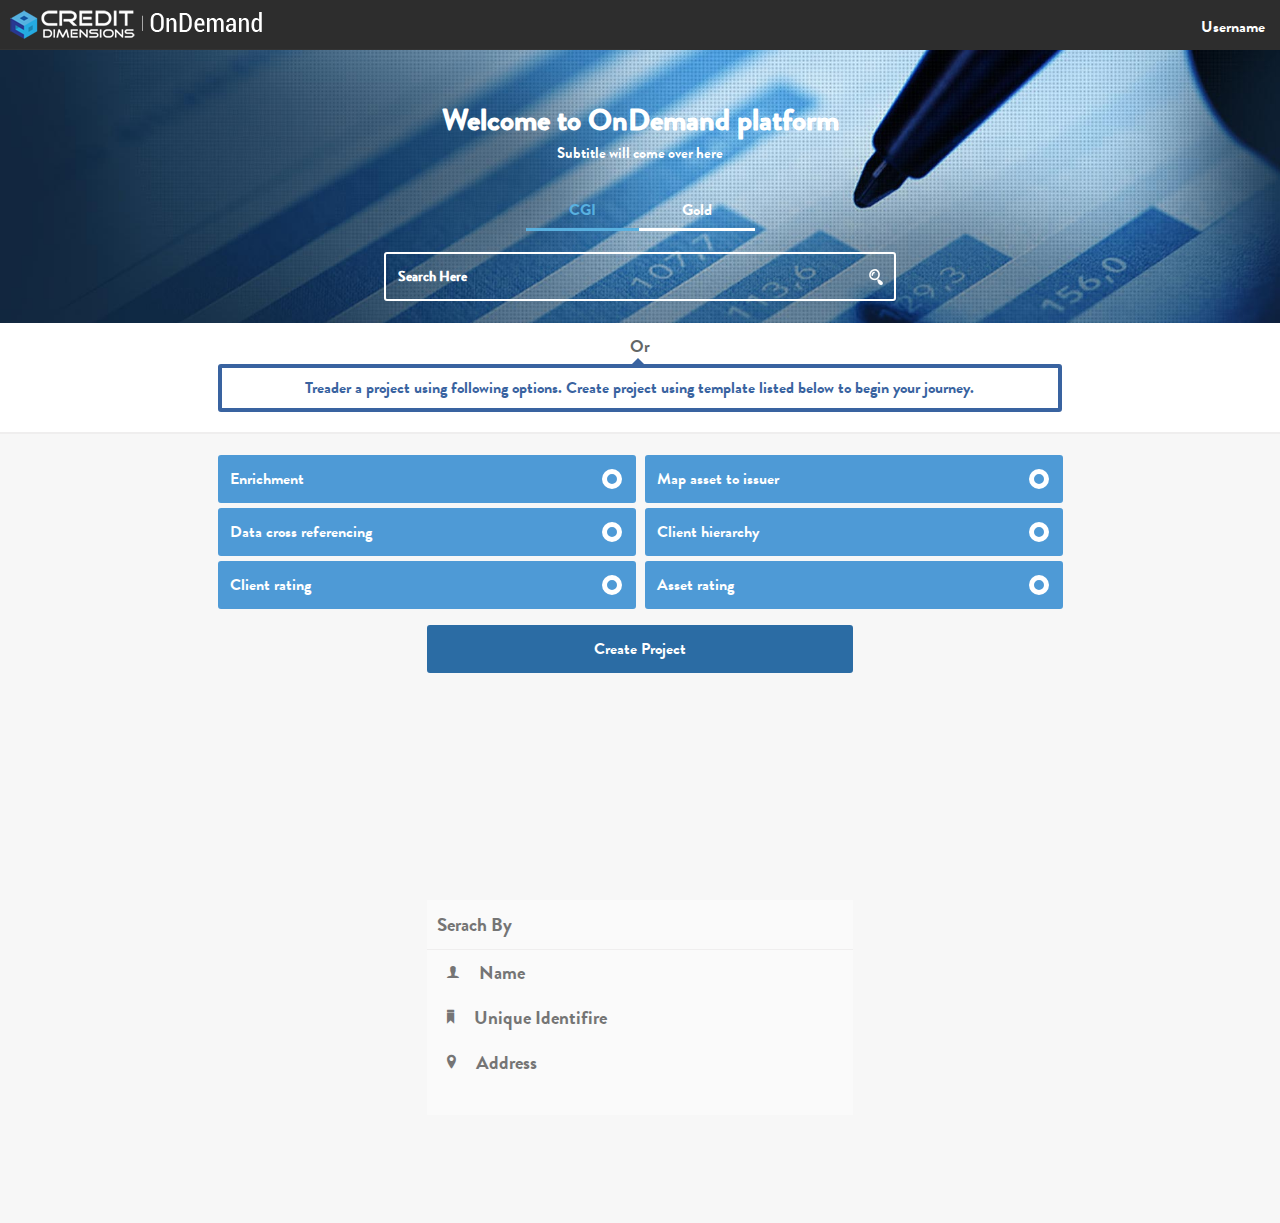
<file: index.html>
<html>
  <head>
    <meta charset="utf-8">
    <meta http-equiv="X-UA-Compatible" content="IE=edge">
    <meta name="viewport" content="width=device-width, initial-scale=1">
    <link href="css/ionicons.min.css" rel="stylesheet" type="text/css" />
	<link href="css/index.css" rel="stylesheet" type="text/css" />
  </head>
<body>
  <div class="overlay">
  </div>
  <div class="row action-container">
    <div class="col-l4 offset-l4 col-m8 offset-m2 col-s12 action-bar">
	  <span>Serach By</span>
	    <ul>
	      <li class="action-item"><i class="icon-img icon ion-ios-person"></i>Name</li>
		  <li class="action-item"><i class="icon-img icon ion-bookmark"></i>Unique Identifire</li>
		  <li class="action-item"><i class="icon-img icon ion-location"></i>Address</li>
	    </ul>
	</div>
  </div>
  <div class="container">
	<div class="row header">
	  <div class="col-l6 col-m16 col-s6" >
	    <span class="float-left" style="margin: -8px;">
		  <img src="images/logo.png">
		</span>
	  </div>
	  <div class="col-l6 col-m6 col-s6 float-right" >
	    <span class="float-right">Username</span>
	  </div>
	</div>
	<div class="row desc">
	   <!--<div style="background:red;height:100%;width:100%;position:absolute;"></div>-->
	   <div class="col-l12 col-m12 col-s12">
	      <div class="row">
		    <div class="col-l12 col-m12 col-s12">
	          <strong style="font-size:30px;"> Welcome to OnDemand platform</strong>
		      <br>
		      <span style="font-size:15px;">Subtitle will come over here</span>
		    </div>
		  </div>
	      <div class="row">
		     <div class="col-l12 col-m12 col-s12" style="text-align:center;">
		       <span class="sel-pro active"  onclick="changeActive(this,'sel-pro')">CGI</span>
			   <span class="sel-pro"  onclick="changeActive(this,'sel-pro')">Gold</span>
		     </div>
		  </div>
		  <div class="row search-box-new">
		    <div class="col-l12 col-m12 col-s12"> 
		       <span>
			     <form onsubmit="return getActionBar()" style="padding:0;margin:0;">
		           <input type="text" placeholder="Search Here">
			       <i class="search-icon"></i>
			     </form>
			   </span>
	        </div>
		  </div>
	   </div>
	</div>
	<div class="row list-part">
	    <div class="col-l12 col-m12 col-s12" style="padding-bottom: 20px;background: #fff;border-bottom: 2px solid #efeeee;">
            <span class="other-option-des">Or</span>
		    <div class="or-container">
		      <span class="or"> Treader a project using following options. Create project using template listed below to begin your journey.</span>
		    </div>
		</div>
	    <div class="col-l8 offset-l2 col-m8 offset-m2 col-s10 offset-s1">
            <ul class="search-type-selector">
              <li>
                <input type="radio" id="e-option" name="selector">
                <label for="e-option">Enrichment</label>
                <div class="check"></div>
		     </li>
             <li>
                <input type="radio" id="m-option" name="selector">
                <label for="m-option">Map asset to issuer</label>
                <div class="check"><div class="inside"></div></div>
             </li>
             <li>
                <input type="radio" id="d-option" name="selector">
                <label for="d-option">Data cross referencing</label>    
                <div class="check"><div class="inside"></div></div>
             </li>
             <li>
                <input type="radio" id="c-option" name="selector">
                <label for="c-option">Client hierarchy</label>
                <div class="check"><div class="inside"></div></div>
             </li>
             <li>
                <input type="radio" id="cr-option" name="selector">
                <label for="cr-option">Client rating</label>    
                <div class="check"><div class="inside"></div></div>
             </li>
             <li>
                <input type="radio" id="a-option" name="selector">
                <label for="a-option">Asset rating</label>    
                <div class="check"><div class="inside"></div></div>
             </li>
            </ul>
	   </div>
	   <div class="col-l4 offset-l4 col-m8 offset-m2 col-s10 offset-s1">
		 <div>
		    <button class="btn">Create Project</button>
		 </div>
	   </div>
	</div>
</div>
<script>
   function $(className){
     return document.getElementsByClassName(className);
   }
  function getActionBar(){
    $('overlay')[0].style.display="block";
    $('action-container')[0].style.bottom=0;
	return false;
  }
  var length=$('action-item').length;
    for(var i=0;i<length;i++){
      $('action-item')[i].addEventListener('click', function(){
        $('overlay')[0].style.display="none";
        $('action-container')[0].style.bottom=-215;
    });
  } 
  $('search-icon')[0].addEventListener('click', function(){
    getActionBar();
  });

  var B = document.body,
    H = document.documentElement,
    height;
  if (typeof document.height !== 'undefined') {
    height = document.height;
  } else {
    height = Math.max( B.scrollHeight, B.offsetHeight,H.clientHeight, H.scrollHeight, H.offsetHeight );
  }

  function changeActive(ele, className){
    var sel = $(className);
    for(var i=0;i<sel.length;i++){ 
	    sel[i].classList.remove("active");  
	}
	 ele.classList.add("active");
  }  
</script>
 </body>
</html>
</file>
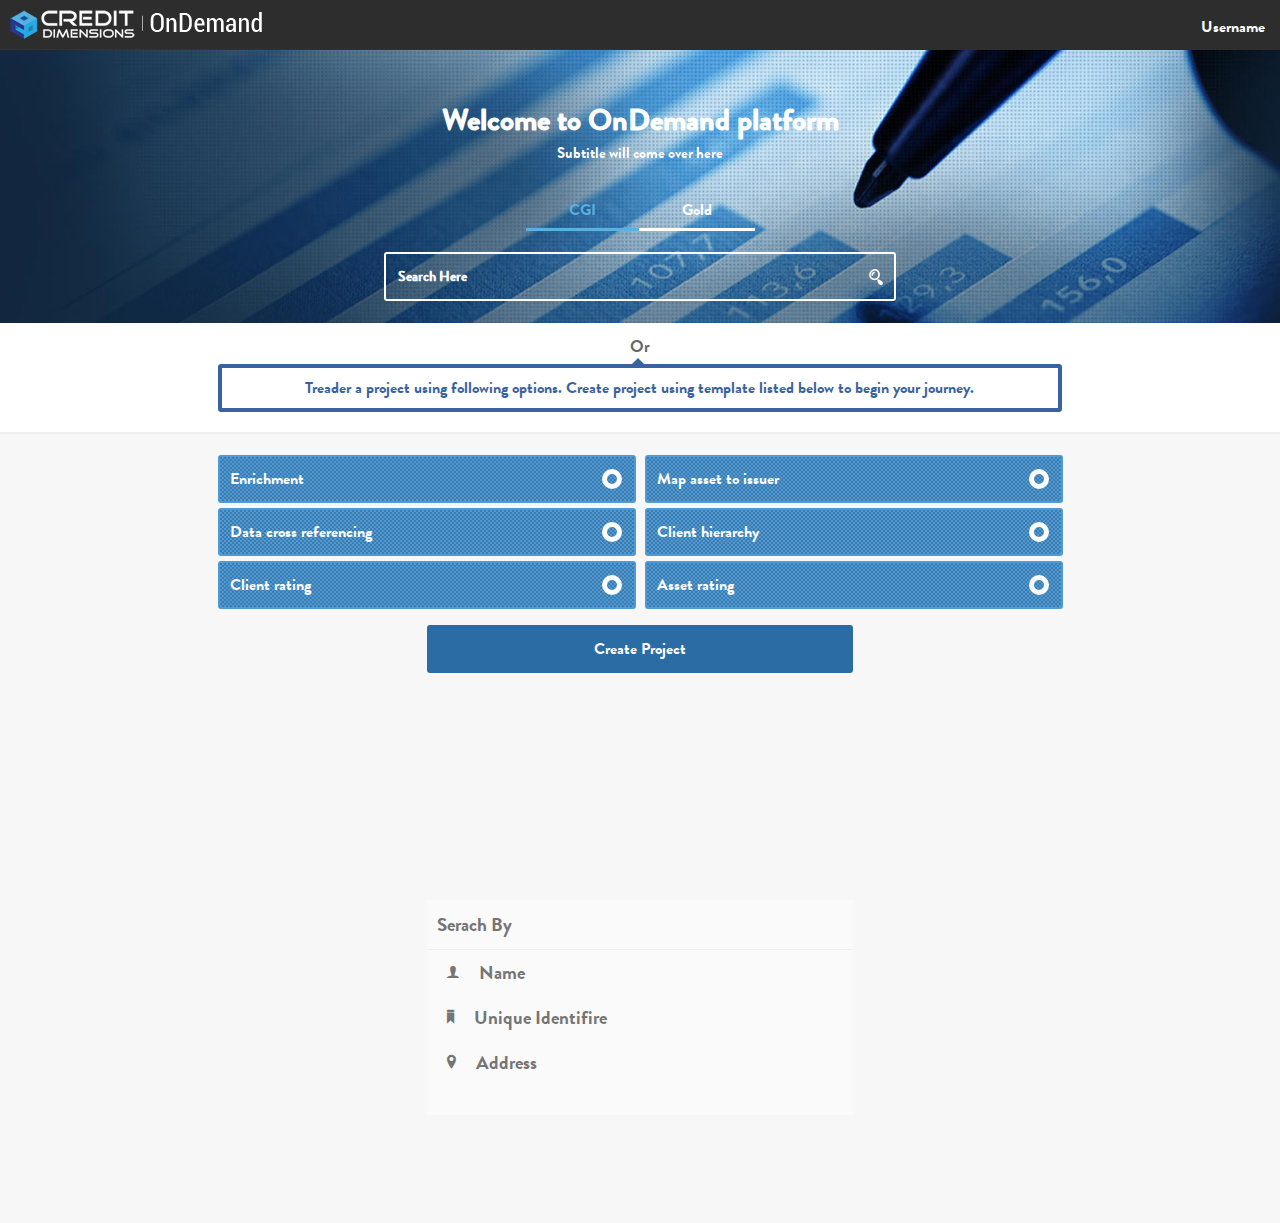
<file: index1.html>
<html>
  <head>
    <meta charset="utf-8">
    <meta http-equiv="X-UA-Compatible" content="IE=edge">
    <meta name="viewport" content="width=device-width, initial-scale=1">
    <link href="css/ionicons.min.css" rel="stylesheet" type="text/css" />
	<link href="css/index1.css" rel="stylesheet" type="text/css" />
  </head>
<body>
  <div class="overlay">
  </div>
  <div class="row action-container">
    <div class="col-l4 offset-l4 col-m8 offset-m2 col-s12 action-bar">
	  <span>Serach By</span>
	    <ul>
	      <li class="action-item"><i class="icon-img icon ion-ios-person"></i>Name</li>
		  <li class="action-item"><i class="icon-img icon ion-bookmark"></i>Unique Identifire</li>
		  <li class="action-item"><i class="icon-img icon ion-location"></i>Address</li>
	    </ul>
	</div>
  </div>
  <div class="container">
	<div class="row header">
	  <div class="col-l6 col-m16 col-s6" >
	    <span class="float-left medium-large-logo">
		  <img src="images/logo.png">
		</span>
		<span class="float-left small-logo">
		  <img src="images/logo_small.png">
		</span>
	  </div>
	  <div class="col-l6 col-m6 col-s6 float-right" >
	    <span class="float-right">Username</span>
	  </div>
	</div>
	<div class="row desc">
	   <!--<div style="background:red;height:100%;width:100%;position:absolute;"></div>-->
	   <div class="col-l12 col-m12 col-s12">
	      <div class="row">
		    <div class="col-l12 col-m12 col-s12">
	          <strong style="font-size:30px;"> Welcome to OnDemand platform</strong>
		      <br>
		      <span style="font-size:15px;">Subtitle will come over here</span>
		    </div>
		  </div>
	      <div class="row">
		     <div class="col-l12 col-m12 col-s12" style="text-align:center;">
		       <span class="sel-pro active"  onclick="changeActive(this,'sel-pro')">CGI</span>
			   <span class="sel-pro"  onclick="changeActive(this,'sel-pro')">Gold</span>
		     </div>
		  </div>
		  <div class="row search-box-new">
		    <div class="col-l12 col-m12 col-s12"> 
		       <span>
			     <form onsubmit="return getActionBar()" style="padding:0;margin:0;">
		           <input type="text" placeholder="Search Here">
			       <i class="search-icon"></i>
			     </form>
			   </span>
	        </div>
		  </div>
	   </div>
	</div>
	<div class="row list-part">
	    <div class="col-l12 col-m12 col-s12" style="padding-bottom: 20px;background: #fff;border-bottom: 2px solid #efeeee;">
            <span class="other-option-des">Or</span>
		    <div class="or-container">
		      <span class="or"> Treader a project using following options. Create project using template listed below to begin your journey.</span>
		    </div>
		</div>
	    <div class="col-l8 offset-l2 col-m8 offset-m2 col-s10 offset-s1">
            <ul class="search-type-selector">
              <li>
                <input type="radio" id="e-option" name="selector">
                <label for="e-option">Enrichment</label>
                <div class="check"></div>
		     </li>
             <li>
                <input type="radio" id="m-option" name="selector">
                <label for="m-option">Map asset to issuer</label>
                <div class="check"><div class="inside"></div></div>
             </li>
             <li>
                <input type="radio" id="d-option" name="selector">
                <label for="d-option">Data cross referencing</label>    
                <div class="check"><div class="inside"></div></div>
             </li>
             <li>
                <input type="radio" id="c-option" name="selector">
                <label for="c-option">Client hierarchy</label>
                <div class="check"><div class="inside"></div></div>
             </li>
             <li>
                <input type="radio" id="cr-option" name="selector">
                <label for="cr-option">Client rating</label>    
                <div class="check"><div class="inside"></div></div>
             </li>
             <li>
                <input type="radio" id="a-option" name="selector">
                <label for="a-option">Asset rating</label>    
                <div class="check"><div class="inside"></div></div>
             </li>
            </ul>
	   </div>
	   <div class="col-l4 offset-l4 col-m8 offset-m2 col-s10 offset-s1">
		 <div>
		    <button class="btn">Create Project</button>
		 </div>
	   </div>
	</div>
</div>
<script>
   function $(className){
     return document.getElementsByClassName(className);
   }
  function getActionBar(){
    $('overlay')[0].style.display="block";
    $('action-container')[0].style.bottom=0;
	return false;
  }
  var length=$('action-item').length;
    for(var i=0;i<length;i++){
      $('action-item')[i].addEventListener('click', function(){
        $('overlay')[0].style.display="none";
        $('action-container')[0].style.bottom=-215;
    });
  } 
  $('search-icon')[0].addEventListener('click', function(){
    getActionBar();
  });

  var B = document.body,
    H = document.documentElement,
    height;
  if (typeof document.height !== 'undefined') {
    height = document.height;
  } else {
    height = Math.max( B.scrollHeight, B.offsetHeight,H.clientHeight, H.scrollHeight, H.offsetHeight );
  }

  function changeActive(ele, className){
    var sel = $(className);
    for(var i=0;i<sel.length;i++){ 
	    sel[i].classList.remove("active");  
	}
	 ele.classList.add("active");
  }  
</script>
 </body>
</html>
</file>
<file: css/index.css>
@font-face {
  font-family: myFont;
  src: url(../fonts/x.ttf);
}
* {
  box-sizing: border-box;
  font-family:myFont;
}


body{
  margin: 0;
  background:#eaedf0;
}
.container{
  height:100%;
  width:100%;
  padding:0;
  margin:0;
}
.container .row{
   width:100%; 
}
.container .row::after {
  content: "";
  clear: both;
  display: block;
}
.header{
  color:#fff;
  font-size:16px;
  height:50px;
  background: #333;
}
.header [class*='col-']{
  background: rgba(0,0,0,.1);
}
.desc{
  color: #fff;
  font-size: 16px;
  padding-top: 18px;
  padding-bottom: 64px;
  background: url('../images/bnr2.jpg');
  background-size: cover;//108%;
  text-align: center;
  position: relative;
}

.search-box-new{
   position: absolute;
   left:0;
   bottom:7; 
}
.search-box-new span{
   text-align:left;
   display:inline-block;
   width:70%;
   padding: 0 0 0 0;
   border: 2px solid #fff;
   border-radius:3px;
   position:relative
}
input[type=text]{
  padding: 10px;
  width: 100%;
  border-color: transparent transparent transparent transparent;
  background:#d9eafa;
  font-size:14px;
  color: #fff;
  font-weight:bold;
}
input, button:focus {
  outline-width: 0;
}
::-webkit-input-placeholder {
  color: #fff;//#9bbeea;
}
.search-box-new span input{
  padding: 10px!important;
  width: 95%;
  background: transparent;
  font-size: 14px;
  font-weight: bold;
  border-radius: 3px;
}	
.search-box-new i.search-icon{
  position: absolute;
  top: 5px;
  right: 0;
  display: inline-block;
  padding: 10px;
  cursor:pointer;
}
.search-box-new i.search-icon:after{
  content:url('../images/search.png');
  float:right;
}			
.or-container{
  padding-top:5px;
  text-align:center;
}
.or{
  text-align: center;
  display: inline-block;
  background: #fff;
  padding: 8px 18px;
  border-radius: 3px;
  position: relative;
  border: 4px solid #3963a0;
  color: #3963a0;
  width:81%;
}
.or:after{
  top: -16px;
  left: 49%;
  border: solid transparent;
  content: " ";
  position: absolute;
  border-width: 6px;
  border-color:  transparent transparent #3963a0 transparent;
}
.other-option-des{
  display: block;
  text-align: center;
  font-size: 17px;
  color: #636766;
  padding-top:11px;
  background: #fff;
}
ul{
  list-style: none;
  width: 100%;
  padding: 0;
  position: relative;
}
ul.search-type-selector li{
  color: #fff;
  display:inline-block;
  position: relative;
  width: 98%;
  margin-top:5px;
  margin-left:5px;
  background:rgb(78, 154, 214);
  border-radius:3px;
  border: 2px solid rgb(78, 154, 214);
}
ul.search-type-selector li input[type=radio]{
  position: absolute;
  visibility: hidden;
}
ul.search-type-selector li label{
  padding:10px;
  display: block;
  position: relative;
  z-index: 9;
  cursor: pointer;
  -webkit-transition: all 0.25s linear;
}
ul.search-type-selector li:hover label{
  //color: #FFFFFF;
}
ul.search-type-selector li .check{
  display: block;
  display: block;
  position: absolute;
  border: 5px solid #fff;
  border-radius: 100%;
  height: 20px;
  width: 20px;
  top: 12px;
  right: 12px;
  z-index: 5;
  transition: border .25s linear;
  -webkit-transition: border .25s linear;
}
ul.search-type-selector li:hover .check {
  border: 5px solid #9bbeea;
}
ul.search-type-selector li:hover input[type=radio]:checked ~ .check {
  border: 5px solid #3963a0;
}
ul.search-type-selector li .check::before {
  display: block;
  position: absolute;
  content: '';
  border-radius: 100%;
  height: 8px;
  width: 8px;
  top: 1px;
  left: 1px;
  margin: auto;
  transition: background 0.25s linear;
  -webkit-transition: background 0.25s linear;
}
input[type=radio]:checked ~ .check {
  border: 5px solid #3963a0;
}
input[type=radio]:checked ~ .check::before{
  background: #3963a0;
}
input[type=radio]:checked ~ label{
  //color: #0DFF92;
}
.list-part{
  background: #f7f7f7;
  height:100%;
}
.list-part [class*="col-"]{
  padding:0;
}
.btn{
  padding: 10px;
  width: 100%;
  color: #fff;
  background: #2b6ca4;
  border: none;
  border-radius: 3px;
  border: 2px solid #2b6ca4;
  font-size: 16px;
  cursor:pointer;
}
.overlay{
  position: fixed;
  width: 100%;
  height: 100%;
  background: rgba(0,0,0,0.46);
  z-index: 10;
  display:none;
}
.action-container{
  position: fixed;
  width: 100%;
  height: 215px;
  bottom: -215px;
  padding:0;
  z-index: 10;
  -webkit-transition:all .2s ease;
}
.action-container .action-bar{
  background: #fafafa;
  height: 100%;
  padding: 0;
}
.action-container .action-bar span{
  font-size: 19px;
  display: block;
  border-bottom: 1px solid #efeeee;
  margin: 0;
  padding: 10px;
  color:#757575;
}
.action-container .action-bar ul{
  margin: 0;
  padding: 0px 0px;
  font-size:19px;
}
.action-container .action-bar ul li{
  padding: 8px 0px;
  color: #757575;
  cursor:pointer;
}
.action-container .action-bar ul li:hover{
  background:#efefef;
}
.action-container .action-bar ul li i.icon-img{
  padding: 10px 20px 10px 10px;
  margin-left: 10px;
}
.sel-pro{
  display: inline-block;
  border-bottom: 3px solid #fff;//rgba(255, 255, 255, 0.59);
  padding: 6px 43px;
  margin: -2px;
  cursor:pointer;
  color:#fff//rgba(255, 255, 255, 0.59);
}
.sel-pro.active{
  border-bottom: 3px solid #59b1e0;
  color:#59b1e0;
}
.float-right{
  float:right;
}
.float-left{
  float:left;
}

[class*="col-"] {
  float: left;
  padding: 15px;
}
.offset-s1 {margin-left: 8.33%;}
.offset-s2 {margin-left: 16.66%;}
.offset-s3 {margin-left: 25%;}
.offset-s4 {margin-left: 33.33%;}
.offset-s5 {margin-left: 41.66%;}
.offset-s6 {margin-left: 50%;}
.offset-s7 {margin-left: 58.33%;}
.offset-s8 {margin-left: 66.66%;}
.offset-s9 {margin-left: 75%;}
.offset-s10 {margin-left: 83.33%;}
.offset-s11 {margin-left: 91.66%;}
.offset-s12 {margin-left: 100%;}
.col-s1 {width: 8.33%;}
.col-s2 {width: 16.66%;}
.col-s3 {width: 25%;}
.col-s4 {width: 33.33%;}
.col-s5 {width: 41.66%;}
.col-s6 {width: 50%;}
.col-s7 {width: 58.33%;}
.col-s8 {width: 66.66%;}
.col-s9 {width: 75%;}
.col-s10 {width: 83.33%;}
.col-s11 {width: 91.66%;}
.col-s12 {width: 100%;}
@media only screen and (min-width:601px){
.offset-m1 {margin-left: 8.33%;}
.offset-m2 {margin-left: 16.66%;}
.offset-m3 {margin-left: 25%;}
.offset-m4 {margin-left: 33.33%;}
.offset-m5 {margin-left: 41.66%;}
.offset-m6 {margin-left: 50%;}
.offset-m7 {margin-left: 58.33%;}
.offset-m8 {margin-left: 66.66%;}
.offset-m9 {margin-left: 75%;}
.offset-m10 {margin-left: 83.33%;}
.offset-m11 {margin-left: 91.66%;}
.offset-m12 {margin-left: 100%;}
.col-m1 {width: 8.33%;}
.col-m2 {width: 16.66%;}
.col-m3 {width: 25%;}
.col-m4 {width: 33.33%;}
.col-m5 {width: 41.66%;}
.col-m6 {width: 50%;}
.col-m7 {width: 58.33%;}
.col-m8 {width: 66.66%;}
.col-m9 {width: 75%;}
.col-m10 {width: 83.33%;}
.col-m11 {width: 91.66%;}
.col-m12 {width: 100%;}
.search-container{
  width: 66.66%
}
ul.search-type-selector li{ 
  width: 48%!important;
}
.search-box-new span{
  width:50%;
}
.or{
  width: 66%;
}
}

@media only screen and (min-width:993px){
.offset-l1 {margin-left: 8.33%;}
.offset-l2 {margin-left: 16.66%;}
.offset-l3 {margin-left: 25%;}
.offset-l4 {margin-left: 33.33%;}
.offset-l5 {margin-left: 41.66%;}
.offset-l6 {margin-left: 50%;}
.offset-l7 {margin-left: 58.33%;}
.offset-l8 {margin-left: 66.66%;}
.offset-l9 {margin-left: 75%;}
.offset-l10 {margin-left: 83.33%;}
.offset-l11 {margin-left: 91.66%;}
.offset-l12 {margin-left: 100%;}
.col-l1 {width: 8.33%;}
.col-l2 {width: 16.66%;}
.col-l3 {width: 25%;}
.col-l4 {width: 33.33%;}
.col-l5 {width: 41.66%;}
.col-l6 {width: 50%;}
.col-l7 {width: 58.33%;}
.col-l8 {width: 66.66%;}
.col-l9 {width: 75%;}
.col-l10 {width: 83.33%;}
.col-l11 {width: 91.66%;}
.col-l12 {width: 100%;}
.search-container{
  width: 66.66%
}
ul.search-type-selector li{ 
  width: 49%!important;
}
.search-box-new span{
  width:41%;
}
.or{
  width: 66%;
}
}
@media only screen and (min-width:1400px){
.container{
  width:1200px;
  margin:auto;
}
</file>
<file: css/index1.css>
@font-face {
  font-family: myFont;
  src: url(../fonts/x.ttf);
}
* {
  box-sizing: border-box;
  font-family:myFont;
}


body{
  margin: 0;
  background:#eaedf0;
}
.container{
  height:100%;
  width:100%;
  padding:0;
  margin:0;
}
.container .row{
   width:100%; 
}
.container .row::after {
  content: "";
  clear: both;
  display: block;
}
.header{
  color:#fff;
  font-size:16px;
  height:50px;
  background: #333;
}
.header [class*='col-']{
  background: rgba(0,0,0,.1);
}
.desc{
  color: #fff;
  font-size: 16px;
  padding-top: 18px;
  padding-bottom: 64px;
  background: url('../images/bnr2.jpg');
  background-size: cover;//108%;
  text-align: center;
  position: relative;
}

.search-box-new{
   position: absolute;
   left:0;
   bottom:7; 
}
.search-box-new span{
   text-align:left;
   display:inline-block;
   width:70%;
   padding: 0 0 0 0;
   border: 2px solid #fff;
   border-radius:3px;
   position:relative
}
input[type=text]{
  padding: 10px;
  width: 100%;
  border-color: transparent transparent transparent transparent;
  background:#d9eafa;
  font-size:14px;
  color: #fff;
  font-weight:bold;
}
input, button:focus {
  outline-width: 0;
}
::-webkit-input-placeholder {
  color: #fff;//#9bbeea;
}
.search-box-new span input{
  padding: 10px!important;
  width: 95%;
  background: transparent;
  font-size: 14px;
  font-weight: bold;
  border-radius: 3px;
}	
.search-box-new i.search-icon{
  position: absolute;
  top: 5px;
  right: 0;
  display: inline-block;
  padding: 10px;
  cursor:pointer;
}
.search-box-new i.search-icon:after{
  content:url('../images/search.png');
  float:right;
}			
.or-container{
  padding-top:5px;
  text-align:center;
}
.or{
  text-align: center;
  display: inline-block;
  background: #fff;
  padding: 8px 18px;
  border-radius: 3px;
  position: relative;
  border: 4px solid #3963a0;
  color: #3963a0;
  width:81%;
}
.or:after{
  top: -16px;
  left: 49%;
  border: solid transparent;
  content: " ";
  position: absolute;
  border-width: 6px;
  border-color:  transparent transparent #3963a0 transparent;
}
.other-option-des{
  display: block;
  text-align: center;
  font-size: 17px;
  color: #636766;
  padding-top:11px;
  background: #fff;
}
ul{
  list-style: none;
  width: 100%;
  padding: 0;
  position: relative;
}
ul.search-type-selector li{
  color: #fff;
  display:inline-block;
  position: relative;
  width: 98%;
  margin-top:5px;
  margin-left:5px;
  background:rgb(78, 154, 214);
  border-radius:3px;
  border: 2px solid rgb(78, 154, 214);
}
ul.search-type-selector li input[type=radio]{
  position: absolute;
  visibility: hidden;
}
ul.search-type-selector li label{
  padding:10px;
  display: block;
  position: relative;
  z-index: 9;
  cursor: pointer;
  background:url('../images/black.png');
  -webkit-transition: all 0.25s linear;
}
ul.search-type-selector li:hover label{
  //color: #FFFFFF;
}
ul.search-type-selector li .check{
  display: block;
  display: block;
  position: absolute;
  border: 5px solid #fff;
  border-radius: 100%;
  height: 20px;
  width: 20px;
  top: 12px;
  right: 12px;
  z-index: 5;
  transition: border .25s linear;
  z-index:10;
  -webkit-transition: border .25s linear;
}
ul.search-type-selector li:hover .check {
  border: 5px solid #9bbeea;
}
ul.search-type-selector li:hover input[type=radio]:checked ~ .check {
  border: 5px solid #3963a0;
}
ul.search-type-selector li .check::before {
  display: block;
  position: absolute;
  content: '';
  border-radius: 100%;
  height: 8px;
  width: 8px;
  top: 1px;
  left: 1px;
  margin: auto;
  transition: background 0.25s linear;
  -webkit-transition: background 0.25s linear;
}
input[type=radio]:checked ~ .check {
  border: 5px solid #3963a0;
}
input[type=radio]:checked ~ .check::before{
  background: #3963a0;
}
input[type=radio]:checked ~ label{
  //color: #0DFF92;
}
.list-part{
  background: #f7f7f7;
  height:100%;
}
.list-part [class*="col-"]{
  padding:0;
}
.btn{
  padding: 10px;
  width: 100%;
  color: #fff;
  background: #2b6ca4;
  border: none;
  border-radius: 3px;
  border: 2px solid #2b6ca4;
  font-size: 16px;
  cursor:pointer;
}
.overlay{
  position: fixed;
  width: 100%;
  height: 100%;
  background: rgba(0,0,0,0.46);
  z-index: 11;
  display:none;
}
.action-container{
  position: fixed;
  width: 100%;
  height: 215px;
  bottom: -215px;
  padding:0;
  z-index: 12;
  -webkit-transition:all .2s ease;
}
.action-container .action-bar{
  background: #fafafa;
  height: 100%;
  padding: 0;
}
.action-container .action-bar span{
  font-size: 19px;
  display: block;
  border-bottom: 1px solid #efeeee;
  margin: 0;
  padding: 10px;
  color:#757575;
}
.action-container .action-bar ul{
  margin: 0;
  padding: 0px 0px;
  font-size:19px;
}
.action-container .action-bar ul li{
  padding: 8px 0px;
  color: #757575;
  cursor:pointer;
}
.action-container .action-bar ul li:hover{
  background:#efefef;
}
.action-container .action-bar ul li i.icon-img{
  padding: 10px 20px 10px 10px;
  margin-left: 10px;
}
.sel-pro{
  display: inline-block;
  border-bottom: 3px solid #fff;//rgba(255, 255, 255, 0.59);
  padding: 6px 43px;
  margin: -2px;
  cursor:pointer;
  color:#fff//rgba(255, 255, 255, 0.59);
}
.sel-pro.active{
  border-bottom: 3px solid #59b1e0;
  color:#59b1e0;
}
.medium-large-logo{
   display:none;
   margin: -8px;
}
.small-logo{
   display:inline;
   margin: -8px;
}
.float-right{
  float:right;
}
.float-left{
  float:left;
}

[class*="col-"] {
  float: left;
  padding: 15px;
}
.offset-s1 {margin-left: 8.33%;}
.offset-s2 {margin-left: 16.66%;}
.offset-s3 {margin-left: 25%;}
.offset-s4 {margin-left: 33.33%;}
.offset-s5 {margin-left: 41.66%;}
.offset-s6 {margin-left: 50%;}
.offset-s7 {margin-left: 58.33%;}
.offset-s8 {margin-left: 66.66%;}
.offset-s9 {margin-left: 75%;}
.offset-s10 {margin-left: 83.33%;}
.offset-s11 {margin-left: 91.66%;}
.offset-s12 {margin-left: 100%;}
.col-s1 {width: 8.33%;}
.col-s2 {width: 16.66%;}
.col-s3 {width: 25%;}
.col-s4 {width: 33.33%;}
.col-s5 {width: 41.66%;}
.col-s6 {width: 50%;}
.col-s7 {width: 58.33%;}
.col-s8 {width: 66.66%;}
.col-s9 {width: 75%;}
.col-s10 {width: 83.33%;}
.col-s11 {width: 91.66%;}
.col-s12 {width: 100%;}
@media only screen and (min-width:601px){
.offset-m1 {margin-left: 8.33%;}
.offset-m2 {margin-left: 16.66%;}
.offset-m3 {margin-left: 25%;}
.offset-m4 {margin-left: 33.33%;}
.offset-m5 {margin-left: 41.66%;}
.offset-m6 {margin-left: 50%;}
.offset-m7 {margin-left: 58.33%;}
.offset-m8 {margin-left: 66.66%;}
.offset-m9 {margin-left: 75%;}
.offset-m10 {margin-left: 83.33%;}
.offset-m11 {margin-left: 91.66%;}
.offset-m12 {margin-left: 100%;}
.col-m1 {width: 8.33%;}
.col-m2 {width: 16.66%;}
.col-m3 {width: 25%;}
.col-m4 {width: 33.33%;}
.col-m5 {width: 41.66%;}
.col-m6 {width: 50%;}
.col-m7 {width: 58.33%;}
.col-m8 {width: 66.66%;}
.col-m9 {width: 75%;}
.col-m10 {width: 83.33%;}
.col-m11 {width: 91.66%;}
.col-m12 {width: 100%;}
.search-container{
  width: 66.66%
}
ul.search-type-selector li{ 
  width: 48%!important;
}
.search-box-new span{
  width:50%;
}
.or{
  width: 66%;
}
.medium-large-logo{
   display:inline;
}
.small-logo{
   display:none;
}
}

@media only screen and (min-width:993px){
.offset-l1 {margin-left: 8.33%;}
.offset-l2 {margin-left: 16.66%;}
.offset-l3 {margin-left: 25%;}
.offset-l4 {margin-left: 33.33%;}
.offset-l5 {margin-left: 41.66%;}
.offset-l6 {margin-left: 50%;}
.offset-l7 {margin-left: 58.33%;}
.offset-l8 {margin-left: 66.66%;}
.offset-l9 {margin-left: 75%;}
.offset-l10 {margin-left: 83.33%;}
.offset-l11 {margin-left: 91.66%;}
.offset-l12 {margin-left: 100%;}
.col-l1 {width: 8.33%;}
.col-l2 {width: 16.66%;}
.col-l3 {width: 25%;}
.col-l4 {width: 33.33%;}
.col-l5 {width: 41.66%;}
.col-l6 {width: 50%;}
.col-l7 {width: 58.33%;}
.col-l8 {width: 66.66%;}
.col-l9 {width: 75%;}
.col-l10 {width: 83.33%;}
.col-l11 {width: 91.66%;}
.col-l12 {width: 100%;}
.search-container{
  width: 66.66%
}
ul.search-type-selector li{ 
  width: 49%!important;
}
.search-box-new span{
  width:41%;
}
.or{
  width: 66%;
}
.medium-large-logo{
   display:inline;
}
.small-logo{
   display:none;
}
}
@media only screen and (min-width:1400px){
.container{
  width:1200px;
  margin:auto;
}
</file>
